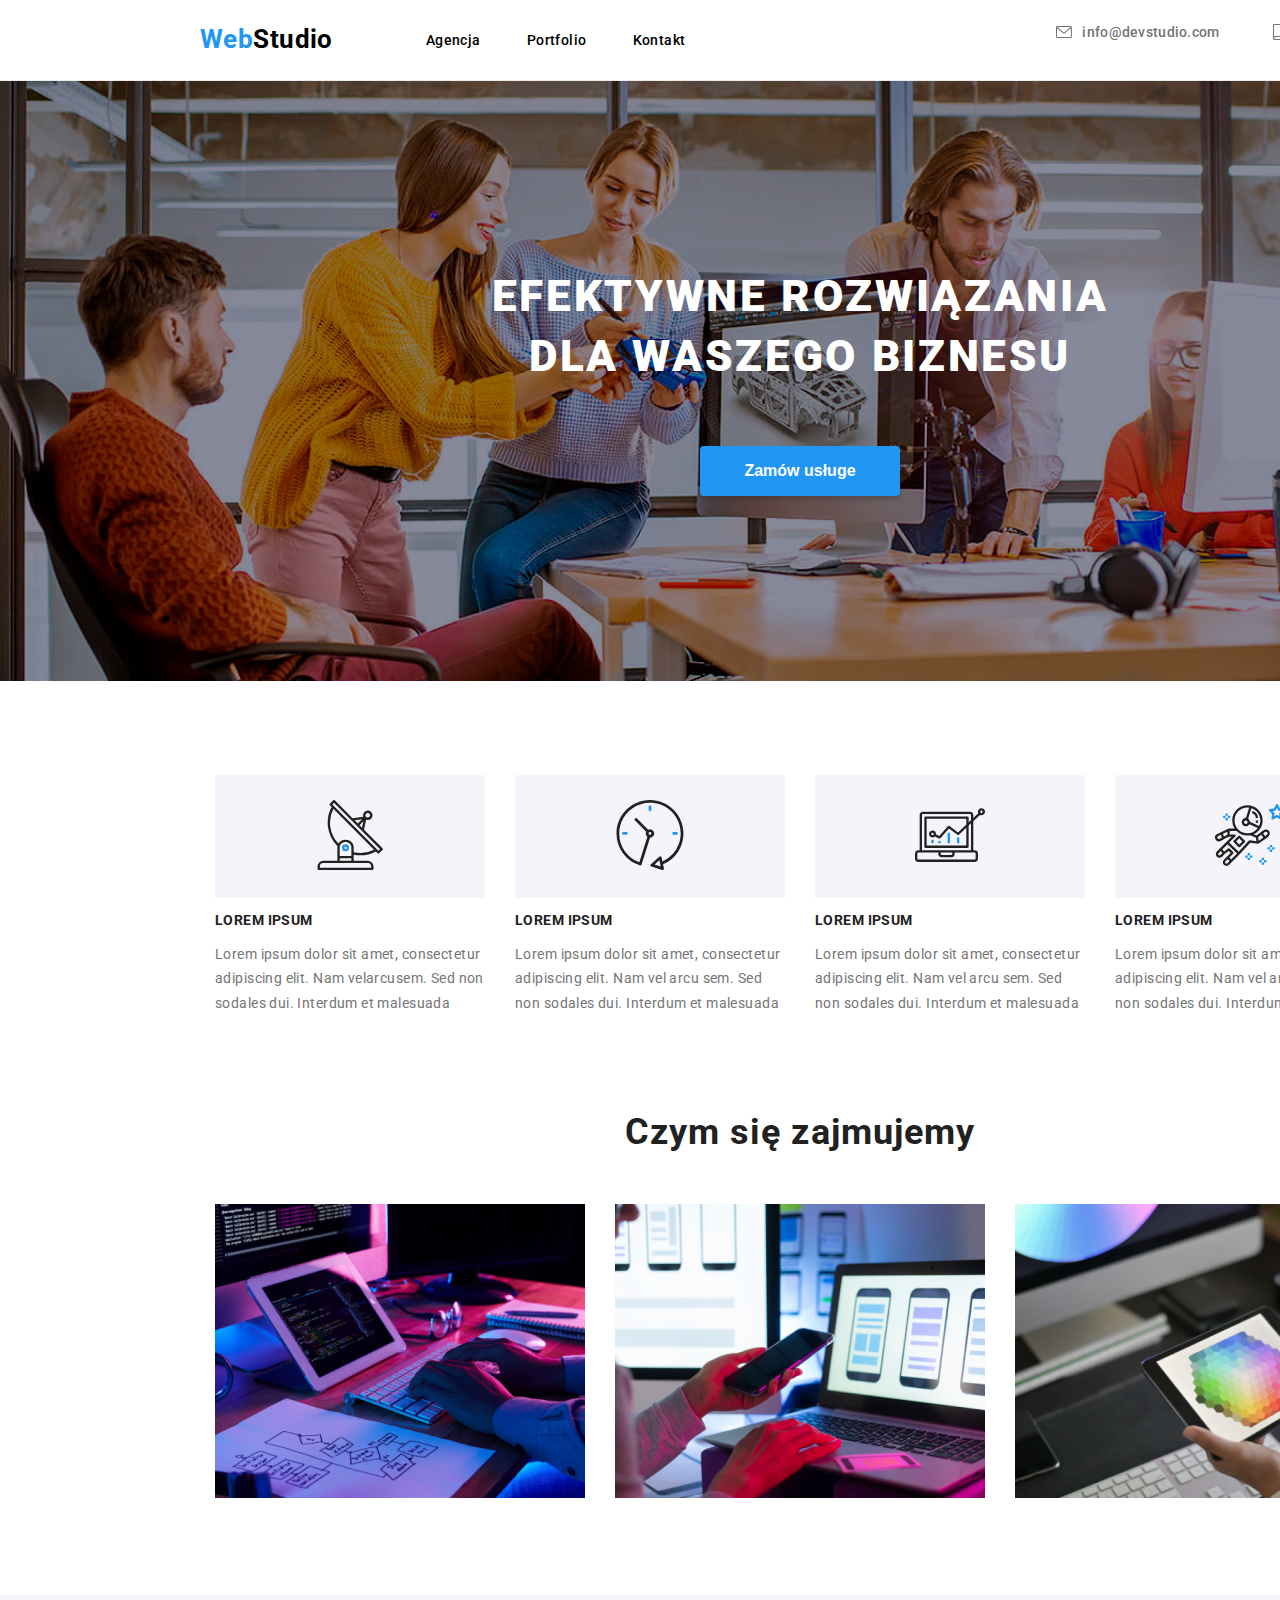
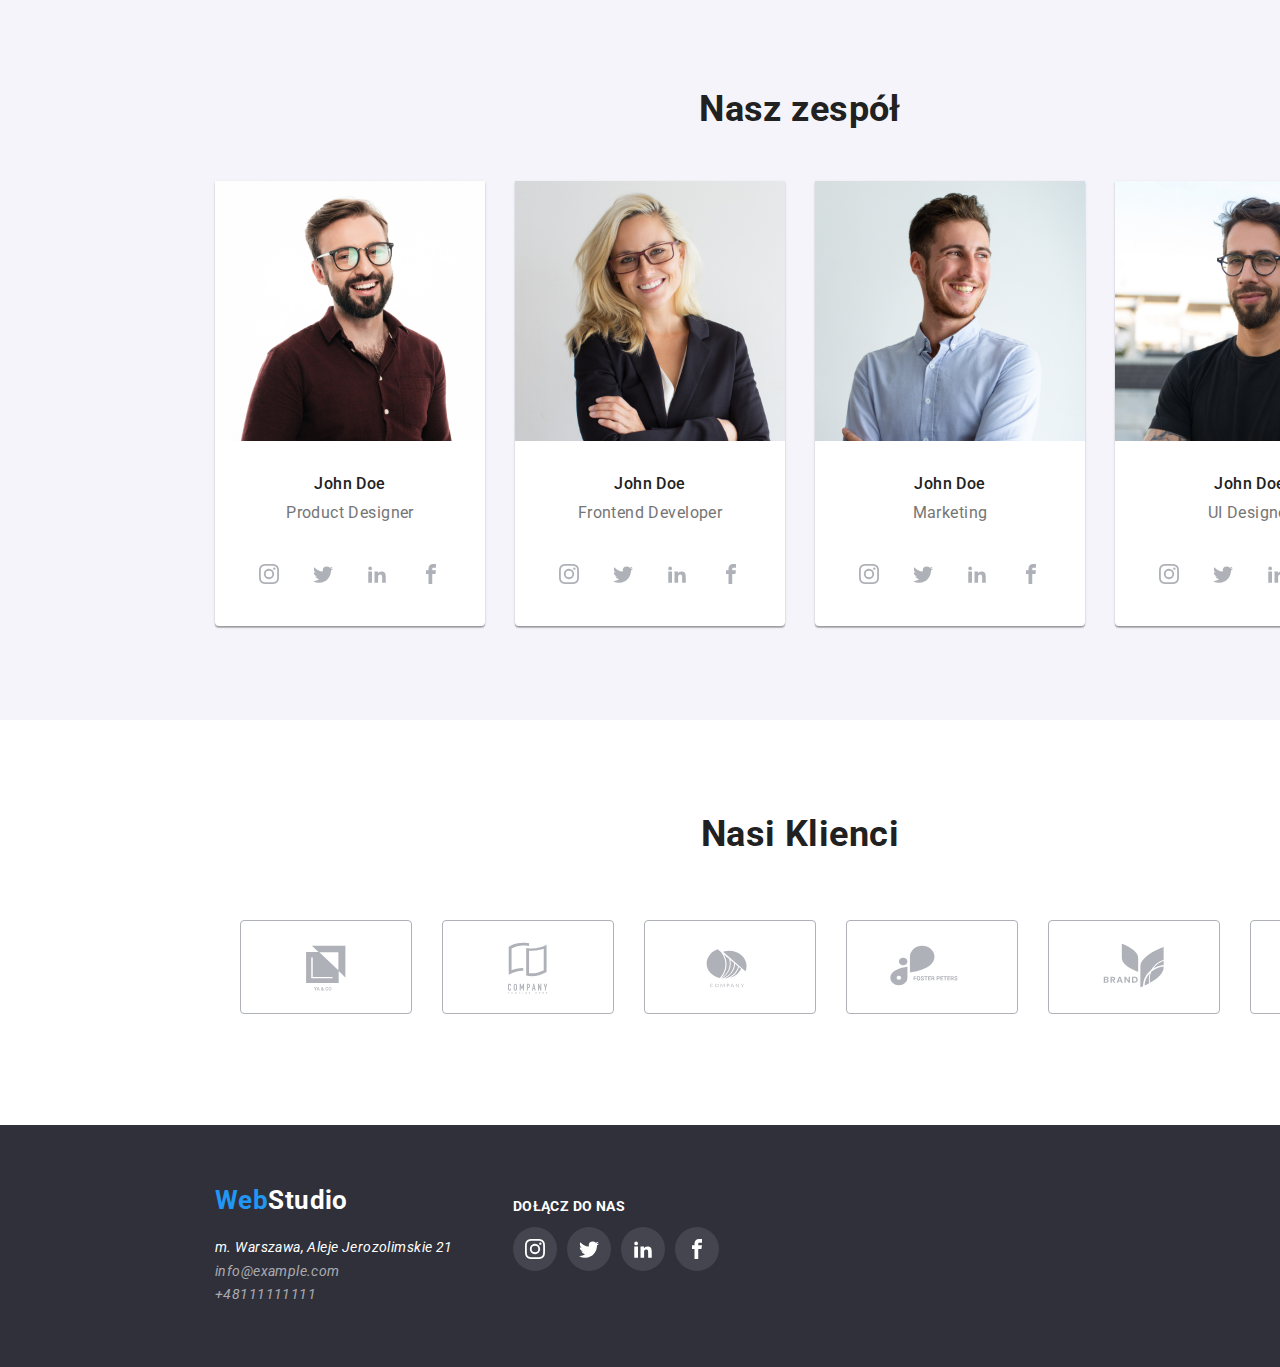
<file: index.html>
<!DOCTYPE html>
<html lang="en-pl">
  <head>
    <meta charset="UTF-8" />
    <meta http-equiv="X-UA-Compatible" content="IE=edge" />
    <meta name="viewport" content="width=device-width, initial-scale=1.0" />
    <title>Studio</title>
    <link rel="stylesheet" href="./css/style.css" />
    <link rel="preconnect" href="https://fonts.googleapis.com" />
    <link rel="preconnect" href="https://fonts.gstatic.com" crossorigin />
    <link
      href="https://fonts.googleapis.com/css2?family=Raleway:wght@700&family=Roboto:wght@400;500;700;900&display=swap"
      rel="stylesheet"
    />
  </head>

  <body>
    <div class="wrapper">
      <div class="container">
        <header class="header">
          <a href="index.html" class="logo-style link-no-underline"
            ><span class="blue-text"> Web</span>Studio</a
          >
          <nav>
            <ul class="nav-list nav-style">
              <li>
                <a
                  href="./index.html"
                  class="link-style link-no-underline blue-text"
                  >Agencja</a
                >
              </li>
              <li>
                <a
                  href="./portfolio.html"
                  class="link-style link-no-underline blue-text"
                  >Portfolio</a
                >
              </li>
              <li>
                <a
                  href="/index.html"
                  class="link-style link-no-underline blue-text"
                  >Kontakt</a
                >
              </li>
            </ul>
          </nav>
          <ul class="nav-list nav-contacts">
            <li>
              <a
                class="link-no-underline contact-link-style blue-text"
                href="mailto:info@devstudio.com"
                ><svg class="icon-nav">
                  <use
                    xlink:href="./images/icons.svg#envelope"
                    width="16"
                    height="12"
                    y="2"
                  ></use>
                </svg>
                info@devstudio.com</a
              >
            </li>
            <li>
              <a
                href="tel:+48111111111"
                class="link-no-underline contact-link-style blue-text"
                ><svg class="icon-nav">
                  <use
                    xlink:href="./images/icons.svg#smartphone"
                    width="10"
                    height="16"
                    x="3"
                  ></use>
                </svg>
                +48 111 111 111</a
              >
            </li>
          </ul>
        </header>
      </div>
      <div class="border-bottom"></div>
      <main>
        <div class="top-section container">
          <h1 class="top-section-text no-margin">
            EFEKTYWNE ROZWIĄZANIA <br />
            DLA WASZEGO BIZNESU
          </h1>
          <button type="button" class="top-section-btn">Zamów usługe</button>
        </div>
        <div class="container">
          <ul class="speciality-list no-margin no-padding">
            <li>
              <div class="logo-box">
                <svg class="logo-item" width="70" height="70">
                  <use xlink:href="./images/icons.svg#antenna"></use>
                </svg>
              </div>
              <p class="speciality-header">LOREM IPSUM</p>
              <p class="speciality-text no-margin">
                Lorem ipsum dolor sit amet, consectetur adipiscing elit. Nam
                velarcusem. Sed non sodales dui. Interdum et malesuada
              </p>
            </li>
            <li>
              <div class="logo-box">
                <svg class="logo-item" width="70" height="70">
                  <use xlink:href="./images/icons.svg#clock-1"></use>
                </svg>
              </div>
              <p class="speciality-header">LOREM IPSUM</p>
              <p class="speciality-text no-margin">
                Lorem ipsum dolor sit amet, consectetur adipiscing elit. Nam vel
                arcu sem. Sed non sodales dui. Interdum et malesuada
              </p>
            </li>
            <li>
              <div class="logo-box">
                <svg class="logo-item" width="70" height="70">
                  <use xlink:href="./images/icons.svg#diagram-1"></use>
                </svg>
              </div>
              <p class="speciality-header">LOREM IPSUM</p>
              <p class="speciality-text no-margin">
                Lorem ipsum dolor sit amet, consectetur adipiscing elit. Nam vel
                arcu sem. Sed non sodales dui. Interdum et malesuada
              </p>
            </li>
            <li>
              <div class="logo-box">
                <svg class="logo-item" width="70" height="70">
                  <use xlink:href="./images/icons.svg#astronaut-1"></use>
                </svg>
              </div>
              <p class="speciality-header">LOREM IPSUM</p>
              <p class="speciality-text no-margin">
                Lorem ipsum dolor sit amet, consectetur adipiscing elit. Nam vel
                arcu sem. Sed non sodales dui. Interdum et malesuada
              </p>
            </li>
          </ul>
        </div>

        <section>
          <div class="container">
            <h2 class="service-header">Czym się zajmujemy</h2>
            <ul class="service-list no-margin no-padding">
              <li>
                <img
                  src="images/work1.jpg"
                  alt="czym sie zajmujemy"
                  width="370"
                  height="294"
                />
              </li>
              <li>
                <img
                  src="images/work2.jpg"
                  alt="czym sie zajmujemy"
                  width="370"
                  height="294"
                />
              </li>
              <li>
                <img
                  src="images/work3.jpg"
                  alt="czym sie zajmujemy"
                  width="370"
                  height="294"
                />
              </li>
            </ul>
          </div>
        </section>
        <section class="team-box">
          <div class="container">
            <h2 class="team-header no-margin">Nasz zespół</h2>
            <ul class="team-list no-margin no-padding">
              <li class="team-card">
                <figure class="no-margin no-padding">
                  <img
                    src="images/team1.jpg"
                    alt="Product developer John Doe"
                    width="270"
                    height="260"
                  />
                  <figcaption>
                    <p class="team-card-name">John Doe</p>
                    <p class="team-card-profession no-padding">
                      Product Designer
                    </p>
                  </figcaption>
                </figure>
                <div class="social-row">
                  <svg class="icon social-item">
                    <use
                      xlink:href="./images/icons.svg#instagram"
                      width="20"
                      height="20"
                      x="12"
                      y="12"
                    ></use>
                  </svg>
                  <svg class="icon social-item">
                    <use
                      xlink:href="./images/icons.svg#twitter"
                      width="20"
                      height="20"
                      x="12"
                      y="12"
                    ></use>
                  </svg>
                  <svg class="icon social-item">
                    <use
                      xlink:href="./images/icons.svg#linkedin"
                      width="20"
                      height="20"
                      x="12"
                      y="12"
                    ></use>
                  </svg>
                  <svg class="icon social-item">
                    <use
                      xlink:href="./images/icons.svg#facebook"
                      width="20"
                      height="20"
                      x="12"
                      y="12"
                    ></use>
                  </svg>
                </div>
              </li>
              <li class="team-card">
                <figure class="no-margin">
                  <img
                    src="images/team2.jpg"
                    alt="Product developer John Doe"
                    width="270"
                    height="260"
                  />
                  <figcaption>
                    <p class="team-card-name">John Doe</p>
                    <p class="team-card-profession">Frontend Developer</p>
                  </figcaption>
                </figure>
                <div class="social-row">
                  <svg class="icon social-item">
                    <use
                      xlink:href="./images/icons.svg#instagram"
                      width="20"
                      height="20"
                      x="12"
                      y="12"
                    ></use>
                  </svg>
                  <svg class="icon social-item">
                    <use
                      xlink:href="./images/icons.svg#twitter"
                      width="20"
                      height="20"
                      x="12"
                      y="12"
                    ></use>
                  </svg>
                  <svg class="icon social-item">
                    <use
                      xlink:href="./images/icons.svg#linkedin"
                      width="20"
                      height="20"
                      x="12"
                      y="12"
                    ></use>
                  </svg>
                  <svg class="icon social-item">
                    <use
                      xlink:href="./images/icons.svg#facebook"
                      width="20"
                      height="20"
                      x="12"
                      y="12"
                    ></use>
                  </svg>
                </div>
              </li>
              <li class="team-card">
                <figure class="no-margin">
                  <img
                    src="images/team3.jpg"
                    alt="Product developer John Doe"
                    width="270"
                    height="260"
                  />
                  <figcaption>
                    <p class="team-card-name">John Doe</p>
                    <p class="team-card-profession">Marketing</p>
                  </figcaption>
                </figure>
                <div class="social-row">
                  <svg class="icon social-item">
                    <use
                      xlink:href="./images/icons.svg#instagram"
                      width="20"
                      height="20"
                      x="12"
                      y="12"
                    ></use>
                  </svg>
                  <svg class="icon social-item">
                    <use
                      xlink:href="./images/icons.svg#twitter"
                      width="20"
                      height="20"
                      x="12"
                      y="12"
                    ></use>
                  </svg>
                  <svg class="icon social-item">
                    <use
                      xlink:href="./images/icons.svg#linkedin"
                      width="20"
                      height="20"
                      x="12"
                      y="12"
                    ></use>
                  </svg>
                  <svg class="icon social-item">
                    <use
                      xlink:href="./images/icons.svg#facebook"
                      width="20"
                      height="20"
                      x="12"
                      y="12"
                    ></use>
                  </svg>
                </div>
              </li>
              <li class="team-card">
                <figure class="no-margin">
                  <img
                    src="images/team4.jpg"
                    alt="Product developer John Doe"
                    width="270"
                    height="260"
                  />
                  <figcaption>
                    <p class="team-card-name">John Doe</p>
                    <p class="team-card-profession">UI Designer</p>
                  </figcaption>
                </figure>
                <div class="social-row">
                  <svg class="icon social-item">
                    <use
                      xlink:href="./images/icons.svg#instagram"
                      width="20"
                      height="20"
                      x="12"
                      y="12"
                    ></use>
                  </svg>
                  <svg class="icon social-item">
                    <use
                      xlink:href="./images/icons.svg#twitter"
                      width="20"
                      height="20"
                      x="12"
                      y="12"
                    ></use>
                  </svg>
                  <svg class="icon social-item">
                    <use
                      xlink:href="./images/icons.svg#linkedin"
                      width="20"
                      height="20"
                      x="12"
                      y="12"
                    ></use>
                  </svg>
                  <svg class="icon social-item">
                    <use
                      xlink:href="./images/icons.svg#facebook"
                      width="20"
                      height="20"
                      x="12"
                      y="12"
                    ></use>
                  </svg>
                </div>
              </li>
            </ul>
          </div>
        </section>
        <section class="section">
          <div class="container">
            <h2 class="team-header no-margin">Nasi Klienci</h2>
            <ul class="clients-row">
              <li>
                <svg class="icon client">
                  <use
                    xlink:href="./images/icons.svg#logo"
                    width="41"
                    height="46"
                    x="64"
                    y="24"
                  ></use>
                </svg>
              </li>
              <li>
                <svg class="icon client">
                  <use
                    xlink:href="./images/icons.svg#logo-2"
                    width="106"
                    height="60"
                    x="32"
                    y="18"
                  ></use>
                </svg>
              </li>
              <li>
                <svg class="icon client">
                  <use
                    xlink:href="./images/icons.svg#logo-3"
                    width="41"
                    height="46"
                    x="61"
                    y="24"
                  ></use>
                </svg>
              </li>
              <li>
                <svg class="icon client">
                  <use
                    xlink:href="./images/icons.svg#logo-4"
                    width="84"
                    height="41"
                    x="43"
                    y="24"
                  ></use>
                </svg>
              </li>
              <li>
                <svg class="icon client">
                  <use
                    xlink:href="./images/icons.svg#logo-5"
                    width="62"
                    height="45"
                    x="54"
                    y="22"
                  ></use>
                </svg>
              </li>
              <li>
                <svg class="icon client">
                  <use
                    xlink:href="./images/icons.svg#logo-6"
                    width="94"
                    height="44"
                    x="38"
                    y="23"
                  ></use>
                </svg>
              </li>
            </ul>
          </div>
        </section>
      </main>
      <footer class="footer">
        <div class="footer-box">
          <a
            href="./index.html"
            class="footer-logo link-no-underline logo-white"
            ><span class="blue-text"> Web</span>Studio</a
          >
          <address>
            <ul class="footer-list no-margin no-padding">
              <li>
                <p class="address-text">m. Warszawa, Aleje Jerozolimskie 21</p>
              </li>
              <li>
                <a
                  href="mailto:info@example.com"
                  class="address-link link-no-underline blue-text"
                  >info@example.com</a
                >
              </li>
              <li>
                <a
                  href="tel:+48111111111"
                  class="address-link link-no-underline blue-text"
                  >+48111111111</a
                >
              </li>
            </ul>
          </address>
        </div>
        <div>
          <p class="join">Dołącz do nas</p>
          <div class="social-row">
            <svg class="icon social-item-footer">
              <use
                xlink:href="./images/icons.svg#instagram"
                width="20"
                height="20"
                x="12"
                y="12"
              ></use>
            </svg>
            <svg class="icon social-item-footer">
              <use
                xlink:href="./images/icons.svg#twitter"
                width="20"
                height="20"
                x="12"
                y="12"
              ></use>
            </svg>
            <svg class="icon social-item-footer">
              <use
                xlink:href="./images/icons.svg#linkedin"
                width="20"
                height="20"
                x="12"
                y="12"
              ></use>
            </svg>
            <svg class="icon social-item-footer">
              <use
                xlink:href="./images/icons.svg#facebook"
                width="20"
                height="20"
                x="12"
                y="12"
              ></use>
            </svg>
          </div>
        </div>
      </footer>
    </div>
  </body>
</html>
</file>
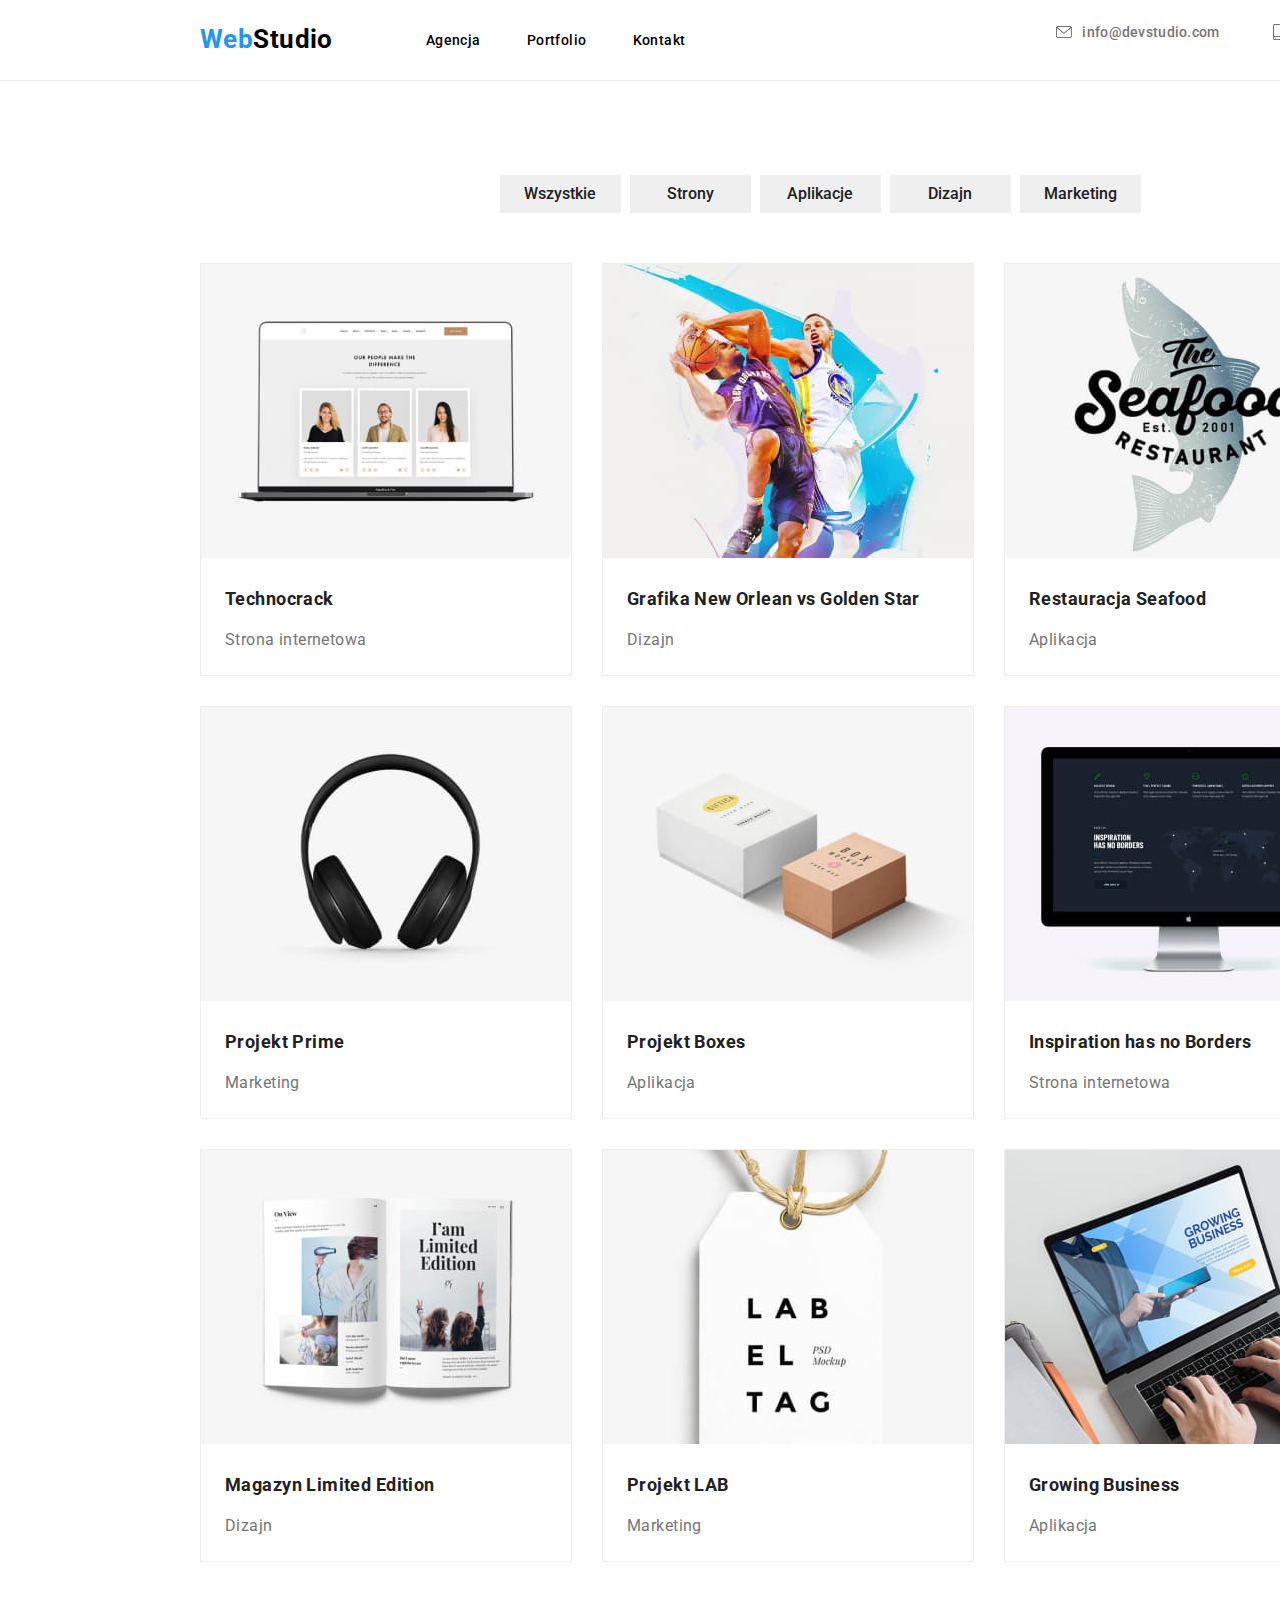
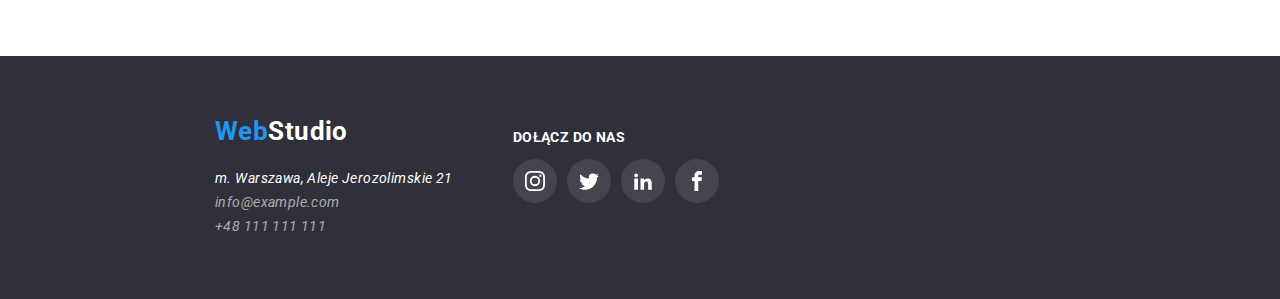
<file: portfolio.html>
<!DOCTYPE html>
<html lang="en-pl">
  <head>
    <meta charset="UTF-8" />
    <meta http-equiv="X-UA-Compatible" content="IE=edge" />
    <meta name="viewport" content="width=device-width, initial-scale=1.0" />
    <title>Portfolio}</title>
    <link rel="stylesheet" href="./css/style.css" />
    <link rel="preconnect" href="https://fonts.googleapis.com" />
    <link rel="preconnect" href="https://fonts.gstatic.com" crossorigin />
    <link
      href="https://fonts.googleapis.com/css2?family=Raleway:wght@700&family=Roboto:wght@400;500;700;900&display=swap"
      rel="stylesheet"
    />
  </head>

  <body>
    <div class="wrapper">
      <div class="container">
        <header class="header">
          <a href="index.html" class="logo-style link-no-underline"
            ><span class="blue-text"> Web</span>Studio</a
          >
          <nav>
            <ul class="nav-list nav-style">
              <li>
                <a
                  href="./index.html"
                  class="link-style link-no-underline blue-text"
                  >Agencja</a
                >
              </li>
              <li>
                <a
                  href="./portfolio.html"
                  class="link-style link-no-underline blue-text"
                  >Portfolio</a
                >
              </li>
              <li>
                <a
                  href="/index.html"
                  class="link-style link-no-underline blue-text"
                  >Kontakt</a
                >
              </li>
            </ul>
          </nav>
          <ul class="nav-list nav-contacts">
            <li>
              <a
                href="mailto:info@devstudio.com"
                class="link-no-underline contact-link-style blue-text"
                ><svg class="icon-nav">
                  <use
                    xlink:href="./images/icons.svg#envelope"
                    width="16"
                    height="12"
                    y="2"
                  ></use>
                </svg>
                info@devstudio.com</a
              >
            </li>
            <li>
              <a
                href="tel:+48111111111"
                class="link-no-underline contact-link-style blue-text"
                ><svg class="icon-nav">
                  <use
                    xlink:href="./images/icons.svg#smartphone"
                    width="10"
                    height="16"
                    x="3"
                  ></use>
                </svg>
                +48 111 111 111</a
              >
            </li>
          </ul>
        </header>
      </div>
      <div class="border-bottom"></div>
      <main>
        <section>
          <div class="container">
            <ul class="top-section-list">
              <li>
                <button type="button" class="btn-portfolio blue-background">
                  Wszystkie
                </button>
              </li>
              <li>
                <button type="button" class="btn-portfolio blue-background">
                  Strony
                </button>
              </li>
              <li>
                <button type="button" class="btn-portfolio blue-background">
                  Aplikacje
                </button>
              </li>
              <li>
                <button type="button" class="btn-portfolio blue-background">
                  Dizajn
                </button>
              </li>
              <li>
                <button type="button" class="btn-portfolio blue-background">
                  Marketing
                </button>
              </li>
            </ul>
            <ul class="projects-list">
              <li class="border">
                <img
                  src="images/portfolio/portfolio1.jpg"
                  alt="Technocrack"
                  width="370"
                  height="294"
                />
                <h5 class="projects-title">Technocrack</h5>
                <p class="projects-subtitle">Strona internetowa</p>
              </li>
              <li class="border">
                <img
                  src="images/portfolio/portfolio2.jpg"
                  alt="Grafika New Orlean vs Golden Star"
                  width="370"
                  height="294"
                />
                <h5 class="projects-title">
                  Grafika New Orlean vs Golden Star
                </h5>
                <p class="projects-subtitle">Dizajn</p>
              </li>
              <li class="border">
                <img
                  src="images/portfolio/portfolio3.jpg"
                  alt="Restauracja Seafood"
                  width="370"
                  height="294"
                />
                <h5 class="projects-title">Restauracja Seafood</h5>
                <p class="projects-subtitle">Aplikacja</p>
              </li>
              <li class="border">
                <img
                  src="images/portfolio/portfolio4.jpg"
                  alt="Projekt Prime"
                  width="370"
                  height="294"
                />
                <h5 class="projects-title">Projekt Prime</h5>
                <p class="projects-subtitle">Marketing</p>
              </li>
              <li class="border">
                <img
                  src="images/portfolio/portfolio5.jpg"
                  alt="Projekt Boxes"
                  width="370"
                  height="294"
                />
                <h5 class="projects-title">Projekt Boxes</h5>
                <p class="projects-subtitle">Aplikacja</p>
              </li>
              <li class="border">
                <img
                  src="images/portfolio/portfolio6.jpg"
                  alt="Inspiration has no Borders"
                  width="370"
                  height="294"
                />
                <h5 class="projects-title">Inspiration has no Borders</h5>
                <p class="projects-subtitle">Strona internetowa</p>
              </li>
              <li class="border">
                <img
                  src="images/portfolio/portfolio7.jpg"
                  alt="Magazyn Limited Edition"
                  width="370"
                  height="294"
                />
                <h5 class="projects-title">Magazyn Limited Edition</h5>
                <p class="projects-subtitle">Dizajn</p>
              </li>
              <li class="border">
                <img
                  src="images/portfolio/portfolio8.jpg"
                  alt="Projekt LAB"
                  width="370"
                  height="294"
                />
                <h5 class="projects-title">Projekt LAB</h5>
                <p class="projects-subtitle">Marketing</p>
              </li>
              <li class="border">
                <img
                  src="images/portfolio/portfolio9.jpg"
                  alt="Growing Business"
                  width="370"
                  height="294"
                />
                <h5 class="projects-title">Growing Business</h5>
                <p class="projects-subtitle">Aplikacja</p>
              </li>
            </ul>
          </div>
        </section>
      </main>
      <footer class="footer">
        <div class="footer-box">
          <a
            href="./index.html"
            class="footer-logo link-no-underline logo-white"
            ><span class="blue-text"> Web</span>Studio</a
          >
          <address>
            <ul class="footer-list no-margin no-padding">
              <li>
                <p class="address-text">m. Warszawa, Aleje Jerozolimskie 21</p>
              </li>
              <li>
                <a
                  href="mailto:info@example.com"
                  class="address-link link-no-underline blue-text"
                  >info@example.com</a
                >
              </li>
              <li>
                <a
                  href="tel:+48111111111"
                  class="address-link link-no-underline blue-text"
                  >+48 111 111 111</a
                >
              </li>
            </ul>
          </address>
        </div>
        <div>
          <p class="join">Dołącz do nas</p>
          <div class="social-row">
            <svg class="icon social-item-footer">
              <use
                xlink:href="./images/icons.svg#instagram"
                width="20"
                height="20"
                x="12"
                y="12"
              ></use>
            </svg>
            <svg class="icon social-item-footer">
              <use
                xlink:href="./images/icons.svg#twitter"
                width="20"
                height="20"
                x="12"
                y="12"
              ></use>
            </svg>
            <svg class="icon social-item-footer">
              <use
                xlink:href="./images/icons.svg#linkedin"
                width="20"
                height="20"
                x="12"
                y="12"
              ></use>
            </svg>
            <svg class="icon social-item-footer">
              <use
                xlink:href="./images/icons.svg#facebook"
                width="20"
                height="20"
                x="12"
                y="12"
              ></use>
            </svg>
          </div>
        </div>
      </footer>
    </div>
  </body>
</html>
</file>
<file: css/style.css>
:root {
  --white: #fff;
  --black: #000;
  --blue: #2196f3;
  --darkgrey: #2f303a;
  --grey: #757575;
  --lightgrey: #e5e5e5;
  --lightcream: #ececec;
  --notblack: #212121;
  --notwhite: #f5f4fa;
  --footerlinks: #ffffff99;
  --productborder: #eeeeee;
  --background: #2f303a66;
  --social: #afb1b8;
}
/* global */
body {
  font-family: "Roboto", "Raleway", sans-serif;
  color: var(--grey);
  font-size: 14px;
  letter-spacing: 0.03em;
  margin: 0;
  padding: 0;
}
.blue-text:hover,
.blue-text:focus {
  color: var(--blue);
  fill: var(--blue);
}
.container {
  width: 1200px;
  margin: 0 auto;
}
.wrapper {
  background-color: var(--white);
  width: 1600px;
  margin: 0 auto;
}
section {
  padding: 94px 0 94px 0;
}
.no-margin {
  margin: 0;
}
.no-padding {
  padding: 0;
}
/* header */
.header {
  display: flex;
  flex-direction: row;
  align-items: center;
  gap: 93px;
}
.border-bottom {
  border-bottom: 1px solid var(--lightcream);
}
.logo-style {
  font-weight: 700;
  font-size: 26px;
  line-height: 1.193;
  color: var(--black);
  padding: 24px 0 25px 0;
}
.blue-text {
  color: var(--blue);
}
.link-no-underline {
  text-decoration: none;
}
.link-style {
  color: var(--black);
  font-weight: 500;
  font-size: 14px;
  line-height: 1.172;
}
.nav-list {
  list-style: none;
  display: flex;
  flex-direction: row;
  padding: 32px 0;
  margin: 0;
}
.nav-style {
  gap: 46px;
}
.nav-contacts {
  padding: 0 0 0 278px;
  gap: 50px;
}
.contact-link-style {
  display: flex;
  flex-direction: row;
  color: var(--grey);
  fill: var(--grey);
  font-weight: 500;
  color: var(--grey);
  letter-spacing: 0.02em;
  gap: 10px;
}
/* top-section */
.top-section-text {
  color: var(--white);
  font-weight: 900;
  font-size: 44px;
  line-height: 1.365;
  text-align: center;
  letter-spacing: 0.06em;
  padding: 0 0 30px 0;
  margin: 0;
}
.top-section {
  display: flex;
  flex-direction: column;
  align-items: center;
  justify-content: center;
  gap: 30px;
  width: 100%;
  height: 600px;
  background-image: url(../images/bg.jpg);
  background-blend-mode: difference;
}
.top-section-btn {
  color: var(--white);
  font-weight: 700;
  font-size: 16px;
  line-height: 1.88;
  background-color: var(--blue);
  border-style: none;
  box-shadow: 0px 4px 4px rgba(0, 0, 0, 0.15);
  border-radius: 4px;
  cursor: pointer;
  width: 200px;
  height: 50px;
}
/* top section portfolio */
.top-section-list {
  list-style: none;
  display: flex;
  flex-direction: row;
  justify-content: center;
  gap: 9px;
  margin-bottom: 50px;
  margin-top: 0;
}
.btn-portfolio {
  color: var(--notblack);
  font-weight: 500;
  font-size: 16px;
  line-height: 1.625;
  cursor: pointer;
  border-style: none;
  width: 121px;
  height: 38px;
  font-family: "roboto";
  padding: 6px 22px;
}
.blue-background:hover {
  background-color: var(--blue);
  color: var(--white);

  box-shadow: 0px 3px 1px rgba(0, 0, 0, 0.1), 0px 1px 2px rgba(0, 0, 0, 0.08),
    0px 2px 2px rgba(0, 0, 0, 0.12);

  border-radius: 4px;
}
/* hmm?? */
/* portfolio projects */
.projects-list {
  list-style: none;
  display: flex;
  flex-wrap: wrap;
  margin: 0;
  padding: 0;
  gap: 30px;
}
.border {
  border: 1px solid var(--productborder);
}
.projects-title {
  font-family: "Roboto";
  color: var(--notblack);
  font-weight: 700;
  font-size: 18px;
  line-height: 2;
  padding: 20px 24px 4px;
  margin: 0;
}
.projects-subtitle {
  color: var(--grey);
  font-size: 16px;
  line-height: 1.875;
  padding: 4px 24px 20px 24px;
  margin: 0;
}
/* speciality */
.speciality-header {
  color: var(--notblack);
  font-weight: 700;
  font-size: 14px;
  line-height: 1.143;
}
.speciality-text {
  color: var(--grey);
  font-size: 14px;
  line-height: 1.72;
  width: 270px;
  height: 75px;
}
.speciality-list {
  list-style: none;
  display: flex;
  flex-direction: row;
  margin: 94px 0 0 0;
  gap: 30px;
  justify-content: center;
}
/* service */
.service-header {
  color: var(--notblack);
  font-weight: 700;
  font-size: 36px;
  line-height: 1.172;
  text-align: center;
  letter-spacing: 0.03em;
  margin: 0 0 50px 0;
}
.service-list {
  list-style: none;
  display: flex;
  flex-direction: row;
  justify-content: center;
  gap: 0 30px;
}
/* team */
.team-header {
  color: var(--notblack);
  font-weight: 700;
  font-size: 36px;
  line-height: 1.166;
  text-align: center;
  padding: 0 0 50px 0;
}
.team-box {
  background-color: var(--notwhite);
}
.team-list {
  list-style: none;
  display: flex;
  flex-direction: row;
  gap: 30px;
  justify-content: center;
}
.team-card {
  background: var(--white);
  box-shadow: 0px 1px 3px rgba(0, 0, 0, 0.12), 0px 1px 1px rgba(0, 0, 0, 0.14),
    0px 2px 1px rgba(0, 0, 0, 0.2);
  border-radius: 0px 0px 4px 4px;
  margin: 0;
  align-items: center;
  text-align: center;
  justify-content: center;
}

.team-card-name {
  color: var(--notblack);
  font-weight: 500;
  font-size: 16px;
  line-height: 1.19;
  margin: 30px 0 10px 0;
}
.team-card-profession {
  color: var(--grey);
  font-size: 16px;
  line-height: 1.19;
  padding: 0 0 30px 0;
  margin: 0;
}
/* footer */
.footer {
  display: flex;
  flex-direction: row;
  gap: 60px;
  background-color: var(--darkgrey);
  padding: 60px 0;
}
.join {
  font-family: "Roboto";
  font-weight: 700;
  line-height: 1.02;
  color: var(--white);
  letter-spacing: 3%;
  text-transform: uppercase;
}
.footer-box {
  margin-left: 215px;
}
.logo-white {
  color: var(--white);
}
.footer-logo {
  color: var(--white);
  font-weight: 700;
  font-size: 26px;
  line-height: 1.193;
}
.footer-list {
  list-style: none;
  display: flex;
  flex-direction: column;
}
.address-text {
  color: var(--white);
  font-size: 14px;
  line-height: 1.71;
  margin: 0 auto;
  padding: 20px 0 0 0;
}
.address-link {
  color: var(--footerlinks);
  font-size: 14px;
  line-height: 1.71;
  padding: 9px 0;
}
/* icons */
.icon-nav {
  width: 16px;
  height: 16px;
}
.logo-box {
  background-color: var(--notwhite);
}
.logo-item {
  margin: 0;
  padding: 25px 100px;
}
.social-box {
  margin: 0 32px 18px 32px;
  list-style: none;
  display: flex;
  flex-direction: row;
  justify-content: center;
}
.social-row {
  display: flex;
  justify-content: center;
  padding-bottom: 30px;
  gap: 10px;
}
.icon {
  cursor: pointer;
}
.social-item {
  width: 44px;
  height: 44px;
  border: none;
  border-radius: 50%;
  fill: var(--social);
}
.social-item-footer {
  width: 44px;
  height: 44px;
  border: none;
  border-radius: 50%;
  fill: var(--white);
  background-color: #ffffff1a;
}
.social-item:hover,
.social-item:focus {
  background-color: var(--blue);
  fill: var(--white);
}
.social-item-footer:hover,
.social-item-footer:focus {
  background-color: var(--blue);
  fill: var(--white);
}
.clients-row {
  list-style: none;
  display: flex;
  flex-direction: row;
  gap: 30px;
}
.client {
  width: 170px;
  height: 92px;
  border: 1px solid var(--social);
  border-radius: 4px;
  fill: var(--social);
}
.client:hover {
  fill: var(--blue);
  border-color: var(--blue);
}
</file>
